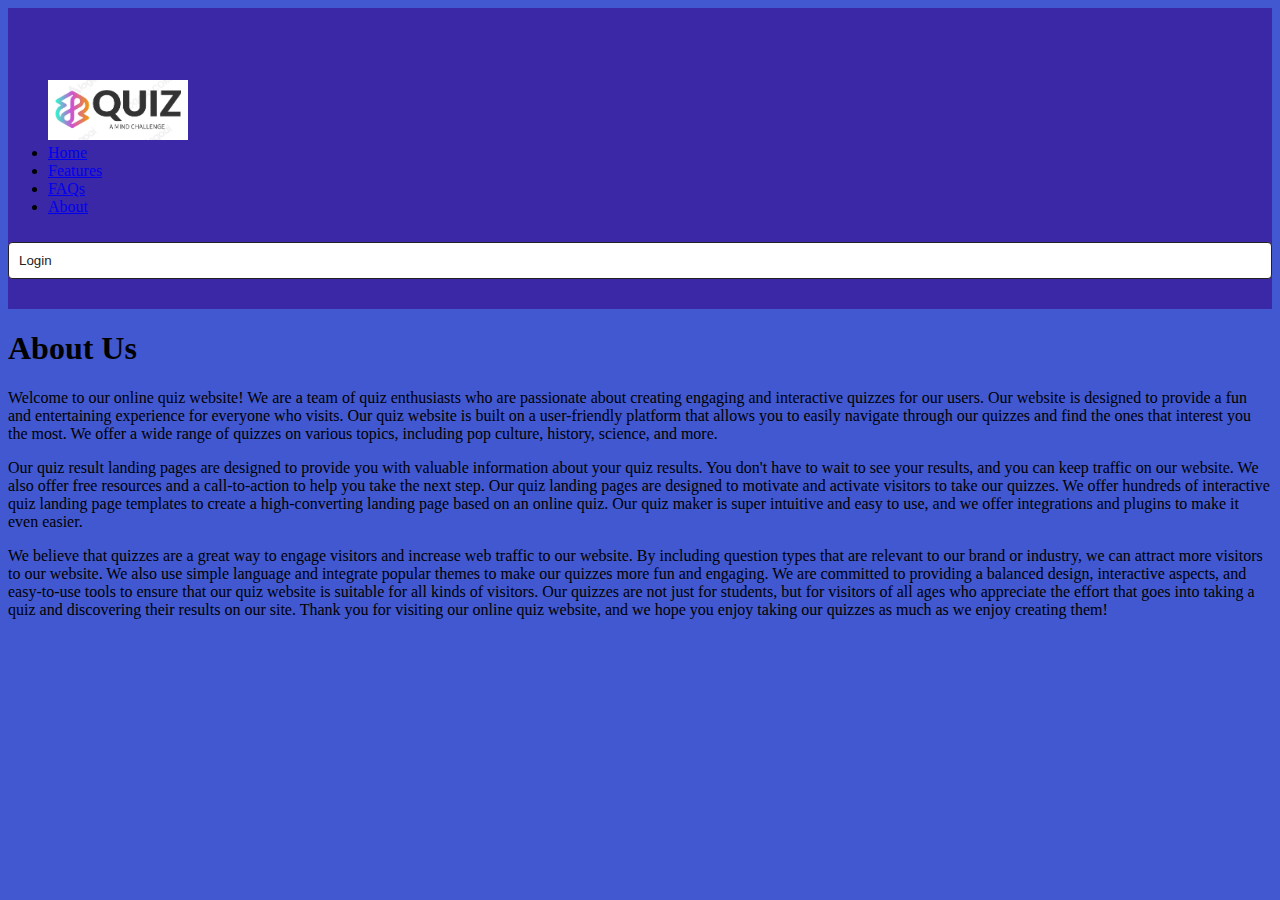
<file: aboutus.html>
<!DOCTYPE html>
<html lang="en">
<head>
    <meta charset="UTF-8">
    <meta name="viewport" content="width=device-width, initial-scale=1.0">
 
    <title>About Us</title>
   
    <link href="https://cdn.jsdelivr.net/npm/bootstrap@5.0.2/dist/css/bootstrap.min.css" rel="stylesheet" integrity="sha384-EVSTQN3/azprG1Anm3QDgpJLIm9Nao0Yz1ztcQTwFspd3yD65VohhpuuCOmLASjC" crossorigin="anonymous">
    <link rel="stylesheet" href="styless2.css">
</head>
<body style="background-color: #4158D0;">
    <div class="container-fluid upperbar">
        <div class="d-flex flex-wrap align-items-center justify-content-center justify-content-lg-start">
          <a href="/" class="d-flex align-items-center mb-2 mb-lg-0 text-white text-decoration-none">
            <svg class="bi me-2" width="40" height="32" role="img" aria-label="Bootstrap"><use xlink:href="#bootstrap"></use></svg>
          </a>
  
          <ul class="nav col-12 col-lg-auto me-lg-auto mb-2 justify-content-center mb-md-0">
            <a href="index.html"><img class="logoimage" src="images/logo2.png" alt="hii" width="200px" height="25px"></a>
            <li><a href="index.html" class="nav-link px-2 text-secondary">Home</a></li>
            <li><a href="features.html" class="nav-link px-2 text-white">Features</a></li>
            <li><a href="faq.html" class="nav-link px-2 text-white">FAQs</a></li>
            <li><a href="aboutus.html" class="nav-link px-2 text-white">About</a></li>
          </ul>
  
        
  
          <div class="text-end">
            <a href="login.html"><button id="loginbutton" type="button" class="btn btn-outline-light me-2">Login</button></a>
         
          </div>
        </div>
      </div>
    <div class="container">
        <div class="row justify-content-center mt-5">
            <div class="col-md-8">
                <h1 class="text-center mb-5">About Us</h1>
                <p>Welcome to our online quiz website! We are a team of quiz enthusiasts who are passionate about creating engaging and interactive quizzes for our users. Our website is designed to provide a fun and entertaining experience for everyone who visits.
                    Our quiz website is built on a user-friendly platform that allows you to easily navigate through our quizzes and find the ones that interest you the most. We offer a wide range of quizzes on various topics, including pop culture, history, science, and more.</p>
                    <p>Our quiz result landing pages are designed to provide you with valuable information about your quiz results. You don't have to wait to see your results, and you can keep traffic on our website. We also offer free resources and a call-to-action to help you take the next step.
                        Our quiz landing pages are designed to motivate and activate visitors to take our quizzes. We offer hundreds of interactive quiz landing page templates to create a high-converting landing page based on an online quiz. Our quiz maker is super intuitive and easy to use, and we offer integrations and plugins to make it even easier.
                        </p>
                        <p>We believe that quizzes are a great way to engage visitors and increase web traffic to our website. By including question types that are relevant to our brand or industry, we can attract more visitors to our website. We also use simple language and integrate popular themes to make our quizzes more fun and engaging.
                            We are committed to providing a balanced design, interactive aspects, and easy-to-use tools to ensure that our quiz website is suitable for all kinds of visitors. Our quizzes are not just for students, but for visitors of all ages who appreciate the effort that goes into taking a quiz and discovering their results on our site.
                            Thank you for visiting our online quiz website, and we hope you enjoy taking our quizzes as much as we enjoy creating them!</p>
            </div>
        </div>
    </div>
</body>
</html>
</file>
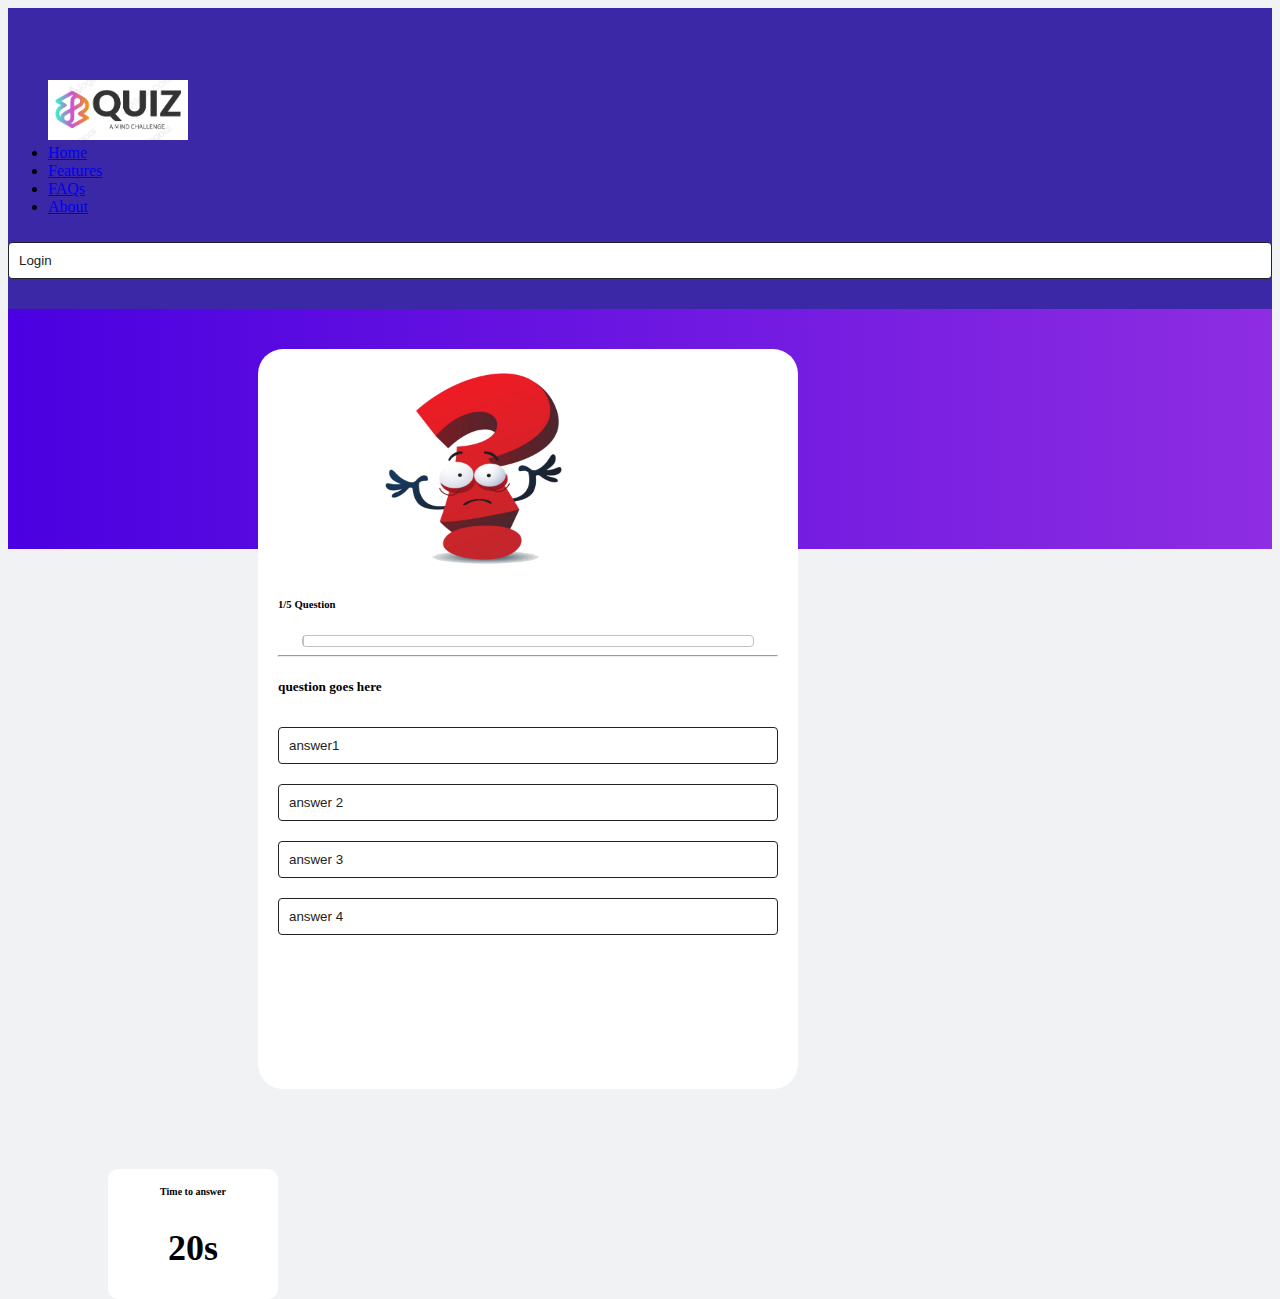
<file: animals.html>
<!DOCTYPE html>
<html lang="en">
<head>
    <meta charset="UTF-8">
    <meta name="viewport" content="width=device-width, initial-scale=1.0">
   

    <link href="https://cdn.jsdelivr.net/npm/bootstrap@5.0.2/dist/css/bootstrap.min.css" rel="stylesheet" integrity="sha384-EVSTQN3/azprG1Anm3QDgpJLIm9Nao0Yz1ztcQTwFspd3yD65VohhpuuCOmLASjC" crossorigin="anonymous">
   <link href="styless2.css" rel="stylesheet">
    <title>Document</title>
</head>
<body>
    <section class="gradient-background2">

        <div class="container-fluid upperbar">
            <div class="d-flex flex-wrap align-items-center justify-content-center justify-content-lg-start">
              <a href="/" class="d-flex align-items-center mb-2 mb-lg-0 text-white text-decoration-none">
                <svg class="bi me-2" width="40" height="32" role="img" aria-label="Bootstrap"><use xlink:href="#bootstrap"></use></svg>
              </a>
      
              <ul class="nav col-12 col-lg-auto me-lg-auto mb-2 justify-content-center mb-md-0">
                <a href="index.html"><img class="logoimage" src="images/logo2.png" alt="hii" width="200px" height="25px"></a>
                <li><a href="index.html" class="nav-link px-2 text-secondary">Home</a></li>
                <li><a href="features.html" class="nav-link px-2 text-white">Features</a></li>
                <li><a href="faq.html" class="nav-link px-2 text-white">FAQs</a></li>
                <li><a href="aboutus.html" class="nav-link px-2 text-white">About</a></li>
              </ul>
      
            
      
              <div class="text-end">
                <button id="loginbutton"  type="button" class="btn btn-outline-light me-2">Login</button>
             
              </div>
            </div>
          </div>

    <!--nav bar-->
    <!-- <div class="container-fluid upperbar">
        <header class="d-flex justify-content-center py-3">
          <ul class="nav nav-pills">
            <img class="brandimage logoimage" src="images/logo2.png" alt="hii" width="200px" height="25px">
            <li class="nav-item"><a href="#" class="nav-link active" aria-current="page">Science quiz</a></li>
           
            <li class="nav-item"><a href="#" class="nav-link">About</a></li>
          </ul>
        </header>
      </div> -->

      <!-- second div-->
    

      <div class="container-fluid quizarea">
        <div class="row">  
            <div class="qandans  col-lg-8" class="container">
                <img  class="mainimage"src="images/question.png"alt="">
                <h6 id="counter">1/5  Question</h6>
                <div id="progressContainer">
                  <div id="progress"></div>
              </div>
                <hr>
               
              
                <h5 id="question">question goes here</h5>
                <div id="answer-buttons">
                    <button class="btn">answer1</button>
                    <button class="btn">answer 2</button>
                    <button class="btn">answer 3</button>
                    <button class="btn">answer 4</button>
                </div>
                <div>
                    <button id="next-btn">Next</button>
                </div>

            


        </div>
        <!--timer-->
        <div id="timer" class="col-lg-4 container">
           
                <h1 id="timertext">Time to answer</h1>
                <h2 id="timercount">   20s</h2>
            </div>
           
           
          
           
        </div>
   
       
        

        </div>
        



    </div>

        
 

      
       





    </section>
    <!--end-->


    <script src="https://ajax.googleapis.com/ajax/libs/jquery/3.7.1/jquery.min.js"></script>


    <script src="index2.js" charset="UTF-8"></script>  

    <script src="https://cdn.jsdelivr.net/npm/bootstrap@5.3.2/dist/js/bootstrap.bundle.min.js" integrity="sha384-C6RzsynM9kWDrMNeT87bh95OGNyZPhcTNXj1NW7RuBCsyN/o0jlpcV8Qyq46cDfL" crossorigin="anonymous"></script>

  
</body>
</html>
</file>
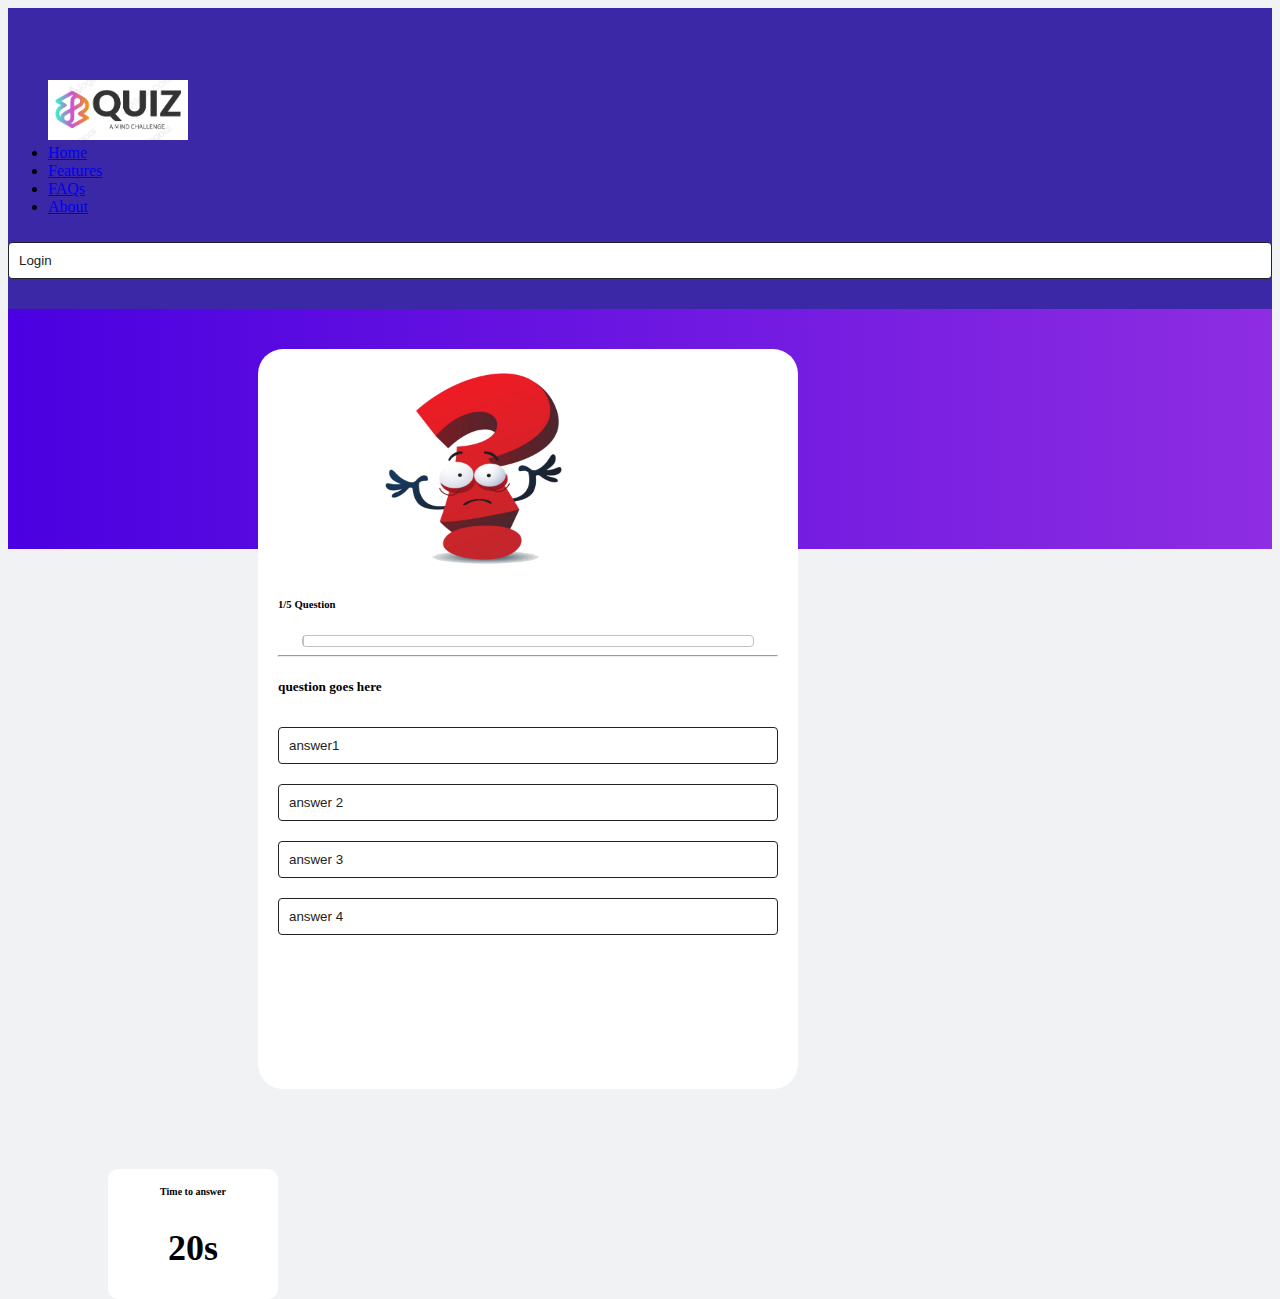
<file: anime.html>
<!DOCTYPE html>
<html lang="en">
<head>
    <meta charset="UTF-8">
    <meta name="viewport" content="width=device-width, initial-scale=1.0">
   

    <link href="https://cdn.jsdelivr.net/npm/bootstrap@5.0.2/dist/css/bootstrap.min.css" rel="stylesheet" integrity="sha384-EVSTQN3/azprG1Anm3QDgpJLIm9Nao0Yz1ztcQTwFspd3yD65VohhpuuCOmLASjC" crossorigin="anonymous">
   <link href="styless2.css" rel="stylesheet">
    <title>Document</title>
</head>
<body>
    <section class="gradient-background2">

        <div class="container-fluid upperbar">
            <div class="d-flex flex-wrap align-items-center justify-content-center justify-content-lg-start">
              <a href="/" class="d-flex align-items-center mb-2 mb-lg-0 text-white text-decoration-none">
                <svg class="bi me-2" width="40" height="32" role="img" aria-label="Bootstrap"><use xlink:href="#bootstrap"></use></svg>
              </a>
      
              <ul class="nav col-12 col-lg-auto me-lg-auto mb-2 justify-content-center mb-md-0">
                <a href="index.html"><img class="logoimage" src="images/logo2.png" alt="hii" width="200px" height="25px"></a>
                <li><a href="index.html" class="nav-link px-2 text-secondary">Home</a></li>
                <li><a href="features.html" class="nav-link px-2 text-white">Features</a></li>
                <li><a href="faq.html" class="nav-link px-2 text-white">FAQs</a></li>
                <li><a href="aboutus.html" class="nav-link px-2 text-white">About</a></li>
              </ul>
            
      
              <div class="text-end">
                <button id="loginbutton"  type="button" class="btn btn-outline-light me-2">Login</button>
             
              </div>
            </div>
          </div>

    <!--nav bar-->
    <!-- <div class="container-fluid upperbar">
        <header class="d-flex justify-content-center py-3">
          <ul class="nav nav-pills">
            <img class="brandimage logoimage" src="images/logo2.png" alt="hii" width="200px" height="25px">
            <li class="nav-item"><a href="#" class="nav-link active" aria-current="page">Science quiz</a></li>
           
            <li class="nav-item"><a href="#" class="nav-link">About</a></li>
          </ul>
        </header>
      </div> -->

      <!-- second div-->
    

      <div class="container-fluid quizarea">
        <div class="row">  
            <div class="qandans  col-lg-8" class="container">
                <img  class="mainimage" src="images/question.png" alt="">
                <h6 id="counter">1/5  Question</h6>
                <div id="progressContainer">
                  <div id="progress"></div>
              </div>
                <hr>
               
              
                <h5 id="question">question goes here</h5>
                <div id="answer-buttons">
                    <button class="btn">answer1</button>
                    <button class="btn">answer 2</button>
                    <button class="btn">answer 3</button>
                    <button class="btn">answer 4</button>
                </div>
                <div>
                    <button id="next-btn">Next</button>
                </div>

            


        </div>
        <!--timer-->
        <div id="timer" class="col-lg-4 container">
           
                <h1 id="timertext">Time to answer</h1>
                <h2 id="timercount">   20s</h2>
            </div>
           
           
          
           
        </div>
   
       
        

        </div>
        



    </div>

        
 

      
       





    </section>
    <!--end-->


    <script src="https://ajax.googleapis.com/ajax/libs/jquery/3.7.1/jquery.min.js"></script>


    <script src="index2.js" charset="UTF-8"></script>  

    <script src="https://cdn.jsdelivr.net/npm/bootstrap@5.3.2/dist/js/bootstrap.bundle.min.js" integrity="sha384-C6RzsynM9kWDrMNeT87bh95OGNyZPhcTNXj1NW7RuBCsyN/o0jlpcV8Qyq46cDfL" crossorigin="anonymous"></script>

  
</body>
</html>
</file>
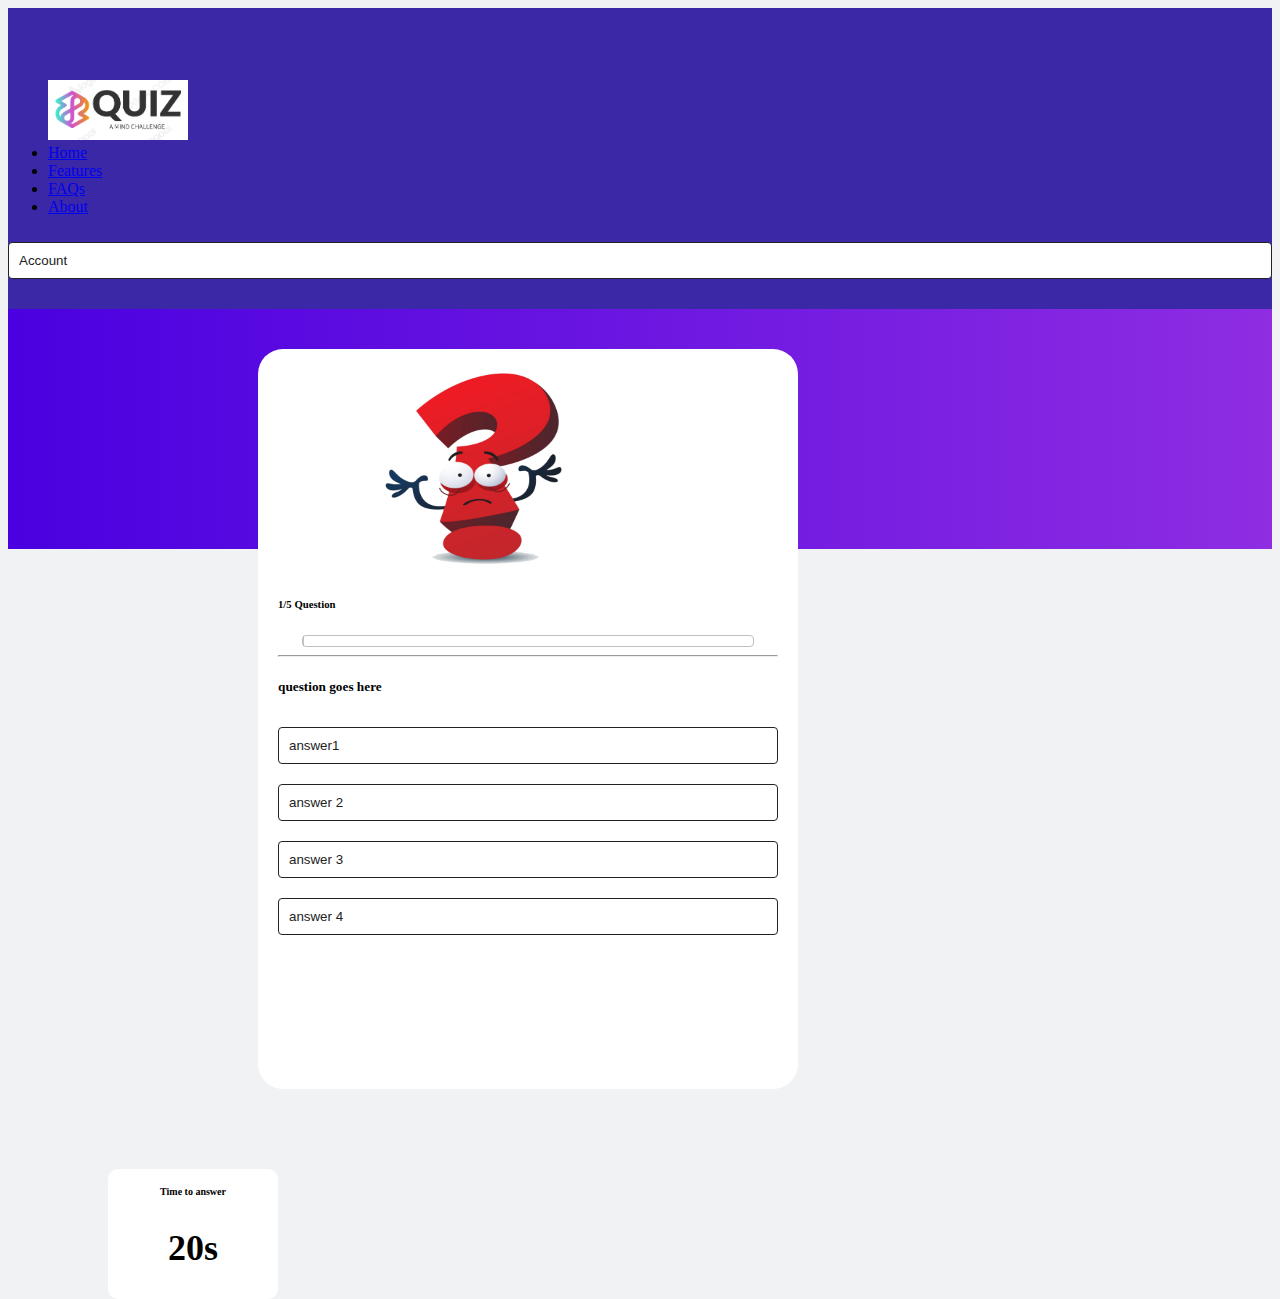
<file: book.html>
<!DOCTYPE html>
<html lang="en">
<head>
    <meta charset="UTF-8">
    <meta name="viewport" content="width=device-width, initial-scale=1.0">
   

    <link href="https://cdn.jsdelivr.net/npm/bootstrap@5.0.2/dist/css/bootstrap.min.css" rel="stylesheet" integrity="sha384-EVSTQN3/azprG1Anm3QDgpJLIm9Nao0Yz1ztcQTwFspd3yD65VohhpuuCOmLASjC" crossorigin="anonymous">
   <link href="styless2.css" rel="stylesheet">
    <title>Document</title>
</head>
<body>
    <section class="gradient-background2">

        <div class="container-fluid upperbar">
            <div class="d-flex flex-wrap align-items-center justify-content-center justify-content-lg-start">
              <a href="/" class="d-flex align-items-center mb-2 mb-lg-0 text-white text-decoration-none">
                <svg class="bi me-2" width="40" height="32" role="img" aria-label="Bootstrap"><use xlink:href="#bootstrap"></use></svg>
              </a>
      
              <ul class="nav col-12 col-lg-auto me-lg-auto mb-2 justify-content-center mb-md-0">
                <a href="index.html"><img class="logoimage" src="images/logo2.png" alt="hii" width="200px" height="25px"></a>
                <li><a href="index.html" class="nav-link px-2 text-secondary">Home</a></li>
                <li><a href="features.html" class="nav-link px-2 text-white">Features</a></li>
                <li><a href="faq.html" class="nav-link px-2 text-white">FAQs</a></li>
                <li><a href="aboutus.html" class="nav-link px-2 text-white">About</a></li>
              </ul>
      
            
      
              <div class="text-end">
                <button id="loginbutton" type="button" class="btn btn-outline-light me-2">Account</button>
             
              </div>
            </div>
          </div>

    <!--nav bar-->
    <!-- <div class="container-fluid upperbar">
        <header class="d-flex justify-content-center py-3">
          <ul class="nav nav-pills">
            <img class="brandimage logoimage" src="images/logo2.png" alt="hii" width="200px" height="25px">
            <li class="nav-item"><a href="#" class="nav-link active" aria-current="page">Science quiz</a></li>
           
            <li class="nav-item"><a href="#" class="nav-link">About</a></li>
          </ul>
        </header>
      </div> -->

      <!-- second div-->
    

      <div class="container-fluid quizarea">
        <div class="row">  
            <div class="qandans  col-lg-8" class="container">
                <img  class="mainimage"src="images/question.png" alt="">
                <h6 id="counter">1/5  Question</h6>
                <div id="progressContainer">
                  <div id="progress"></div>
              </div>
                <hr>
               
              
                <h5 id="question">question goes here</h5>
                <div id="answer-buttons">
                    <button class="btn">answer1</button>
                    <button class="btn">answer 2</button>
                    <button class="btn">answer 3</button>
                    <button class="btn">answer 4</button>
                </div>
                <div>
                    <button id="next-btn">Next</button>
                </div>

            


        </div>
        <!--timer-->
        <div id="timer" class="col-lg-4 container">
           
                <h1 id="timertext">Time to answer</h1>
                <h2 id="timercount">   20s</h2>
            </div>
           
           
          
           
        </div>
   
       
        

        </div>
        



    </div>

        
 

      
       





    </section>
    <!--end-->



    <script src="https://ajax.googleapis.com/ajax/libs/jquery/3.7.1/jquery.min.js"></script>

    <script src="index2.js" charset="UTF-8"></script>  

    <script src="https://cdn.jsdelivr.net/npm/bootstrap@5.3.2/dist/js/bootstrap.bundle.min.js" integrity="sha384-C6RzsynM9kWDrMNeT87bh95OGNyZPhcTNXj1NW7RuBCsyN/o0jlpcV8Qyq46cDfL" crossorigin="anonymous"></script>

  
</body>
</html>
</file>
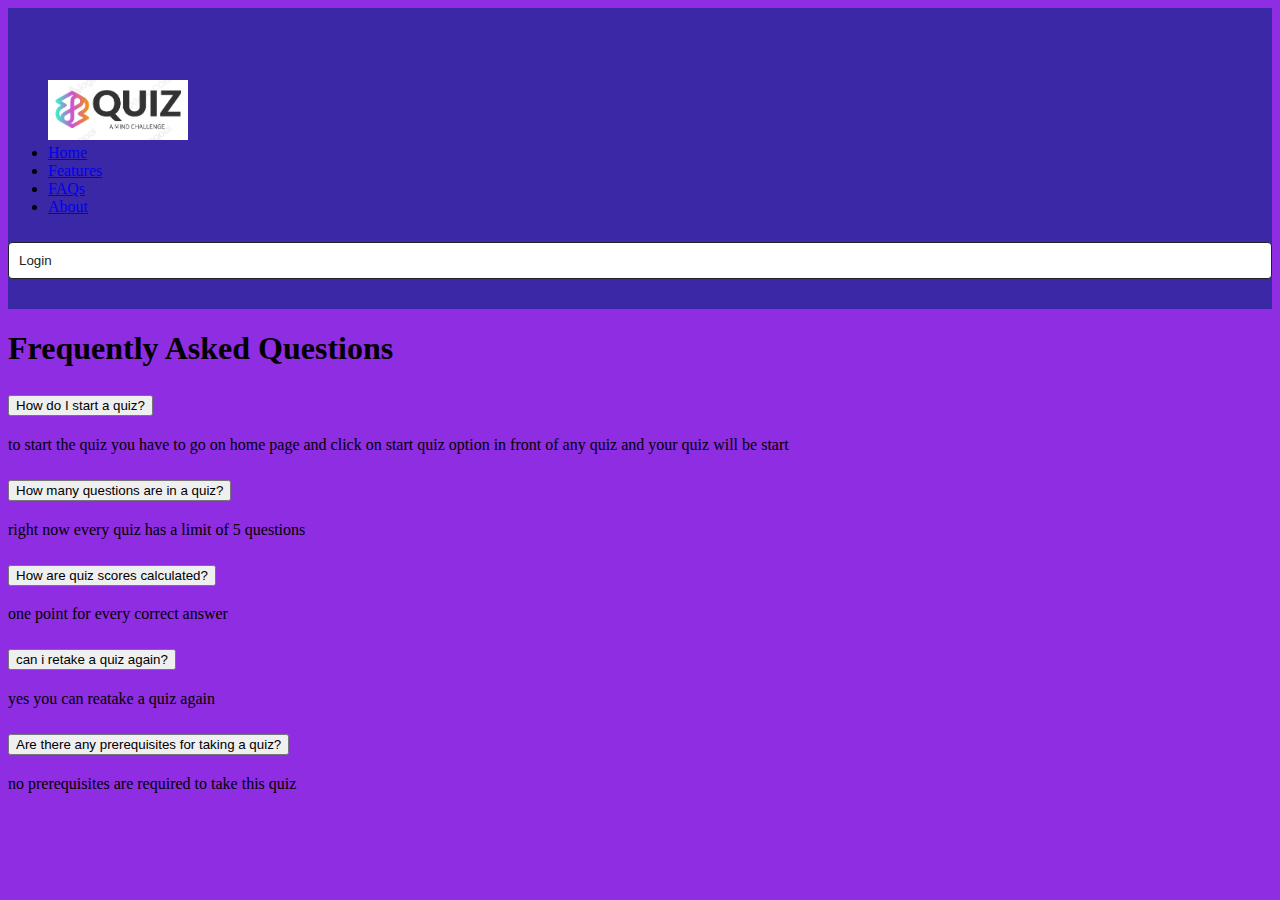
<file: faq.html>
<!DOCTYPE html>
<html lang="en">
<head>
  <meta charset="UTF-8">
  <meta name="viewport" content="width=device-width, initial-scale=1.0">
  <title>FAQ Page</title>
  <!-- Bootstrap CSS -->
  <link href="https://cdn.jsdelivr.net/npm/bootstrap@5.0.2/dist/css/bootstrap.min.css" rel="stylesheet" integrity="sha384-EVSTQN3/azprG1Anm3QDgpJLIm9Nao0Yz1ztcQTwFspd3yD65VohhpuuCOmLASjC" crossorigin="anonymous">
  <link rel="stylesheet" href="styless2.css">
</head>
<body style="background-color: #8E2DE2;">
  <div class="container-fluid upperbar">
    <div class="d-flex flex-wrap align-items-center justify-content-center justify-content-lg-start">
      <a href="/" class="d-flex align-items-center mb-2 mb-lg-0 text-white text-decoration-none">
        <svg class="bi me-2" width="40" height="32" role="img" aria-label="Bootstrap"><use xlink:href="#bootstrap"></use></svg>
      </a>

      <ul class="nav col-12 col-lg-auto me-lg-auto mb-2 justify-content-center mb-md-0">
        <a href="index.html"><img class="logoimage" src="images/logo2.png" alt="hii" width="200px" height="25px"></a>
        <li><a href="index.html" class="nav-link px-2 text-secondary">Home</a></li>
        <li><a href="features.html" class="nav-link px-2 text-white">Features</a></li>
        <li><a href="faq.html" class="nav-link px-2 text-white">FAQs</a></li>
        <li><a href="aboutus.html" class="nav-link px-2 text-white">About</a></li>
      </ul>

    

      <div class="text-end">
        <a href="login.html"><button id="loginbutton" type="button" class="btn btn-outline-light me-2">Login</button></a>
     
      </div>
    </div>
  </div>
  <div class="container py-5">
    <h1 class="text-center mb-5">Frequently Asked Questions</h1>
    <div class="accordion" id="faqAccordion">
      <div class="accordion-item">
        <h2 class="accordion-header" id="headingOne">
          <button class="accordion-button" type="button" data-bs-toggle="collapse" data-bs-target="#collapseOne" aria-expanded="true" aria-controls="collapseOne">
            How do I start a quiz?
          </button>
        </h2>
        <div id="collapseOne" class="accordion-collapse collapse show" aria-labelledby="headingOne" data-bs-parent="#faqAccordion">
          <div class="accordion-body">
           to start the quiz you have to go on home page and click on start quiz option in front of any quiz and your quiz will be start
          </div>
        </div>
      </div>
      <div class="accordion-item">
        <h2 class="accordion-header" id="headingTwo">
          <button class="accordion-button collapsed" type="button" data-bs-toggle="collapse" data-bs-target="#collapseTwo" aria-expanded="false" aria-controls="collapseTwo">
            How many questions are in a quiz?
          </button>
        </h2>
        <div id="collapseTwo" class="accordion-collapse collapse" aria-labelledby="headingTwo" data-bs-parent="#faqAccordion">
          <div class="accordion-body">
            right now every quiz has a limit of 5 questions
          </div>
        </div>
      </div>
      <div class="accordion-item">
        <h2 class="accordion-header" id="headingThree">
          <button class="accordion-button collapsed" type="button" data-bs-toggle="collapse" data-bs-target="#collapseThree" aria-expanded="false" aria-controls="collapseThree">
            How are quiz scores calculated?
          </button>
        </h2>
        <div id="collapseThree" class="accordion-collapse collapse" aria-labelledby="headingThree" data-bs-parent="#faqAccordion">
          <div class="accordion-body">
            one point for every correct answer
          </div>
        </div>
      </div>
      <div class="accordion-item">
        <h2 class="accordion-header" id="headingThree">
          <button class="accordion-button collapsed" type="button" data-bs-toggle="collapse" data-bs-target="#collapseThree" aria-expanded="false" aria-controls="collapseThree">
            can i retake a quiz again?
          </button>
        </h2>
        <div id="collapsefour" class="accordion-collapse collapse" aria-labelledby="headingThree" data-bs-parent="#faqAccordion">
          <div class="accordion-body">
            yes you can reatake a quiz again
          </div>
        </div>
      </div>
      <div class="accordion-item">
        <h2 class="accordion-header" id="headingThree">
          <button class="accordion-button collapsed" type="button" data-bs-toggle="collapse" data-bs-target="#collapseThree" aria-expanded="false" aria-controls="collapseThree">
            Are there any prerequisites for taking a quiz?
          </button>
        </h2>
        <div id="collapsefive" class="accordion-collapse collapse" aria-labelledby="headingThree" data-bs-parent="#faqAccordion">
          <div class="accordion-body">
            no prerequisites are required to take this quiz 
          </div>
        </div>
      </div>
    </div>
  </div>
  <!-- Bootstrap JS -->
  <script src="https://cdnjs.cloudflare.com/ajax/libs/bootstrap/5.1.3/js/bootstrap.bundle.min.js"></script>
</body>
</html>
</file>
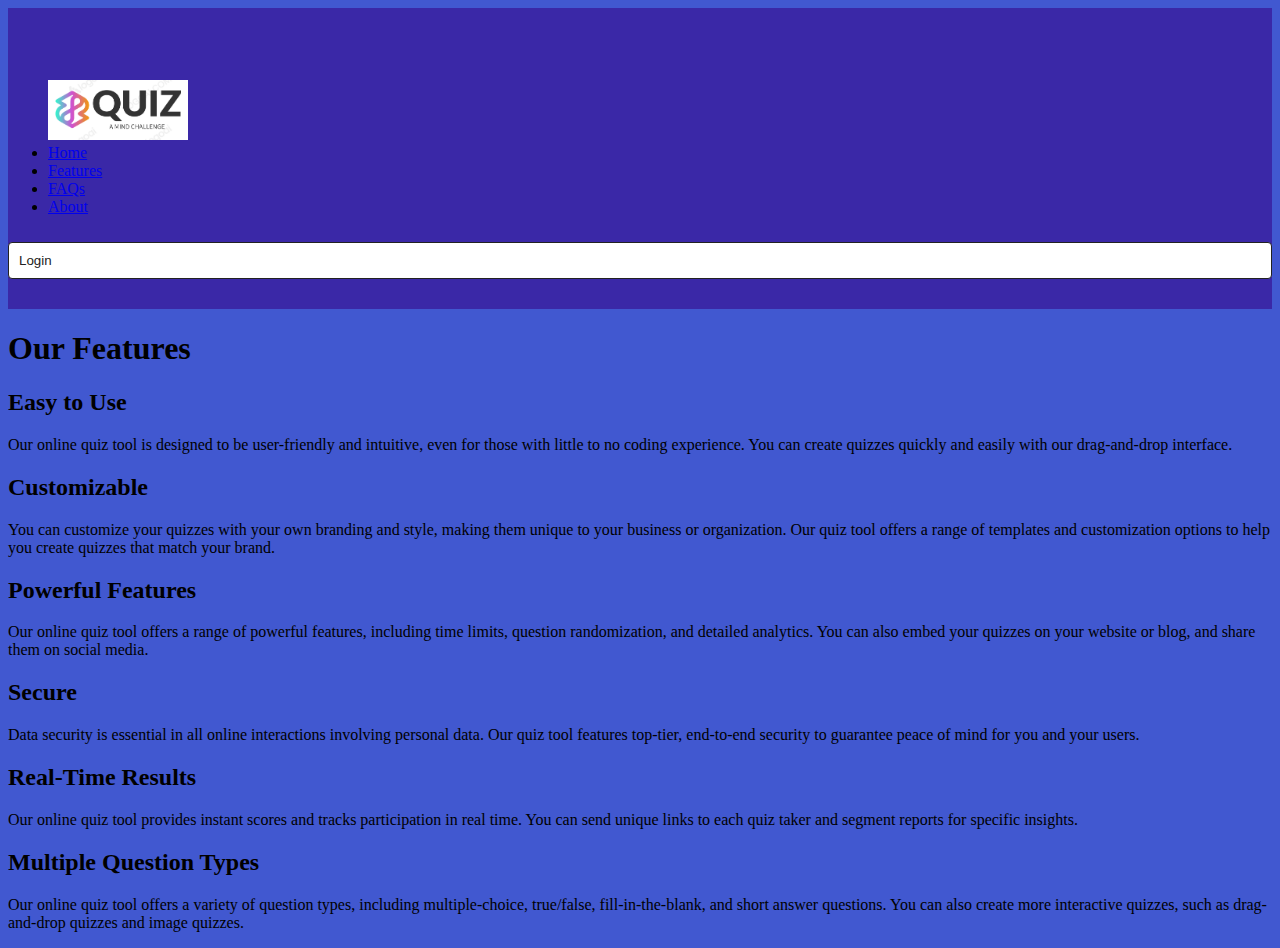
<file: features.html>
<!DOCTYPE html>
<html lang="en">
<head>
  <meta charset="UTF-8">
  <meta name="viewport" content="width=device-width, initial-scale=1.0">
  <title>Features Page</title>
  <!-- Bootstrap CSS -->
  <link href="https://cdn.jsdelivr.net/npm/bootstrap@5.0.2/dist/css/bootstrap.min.css" rel="stylesheet" integrity="sha384-EVSTQN3/azprG1Anm3QDgpJLIm9Nao0Yz1ztcQTwFspd3yD65VohhpuuCOmLASjC" crossorigin="anonymous">
  <link rel="stylesheet" href="styless2.css">
</head>
<body style="background-color: #4158D0;">
  <div class="container-fluid upperbar">
    <div class="d-flex flex-wrap align-items-center justify-content-center justify-content-lg-start">
      <a href="/" class="d-flex align-items-center mb-2 mb-lg-0 text-white text-decoration-none">
        <svg class="bi me-2" width="40" height="32" role="img" aria-label="Bootstrap"><use xlink:href="#bootstrap"></use></svg>
      </a>

      <ul class="nav col-12 col-lg-auto me-lg-auto mb-2 justify-content-center mb-md-0">
        <a href="index.html"><img class="logoimage" src="images/logo2.png" alt="hii" width="200px" height="25px"></a>
        <li><a href="index.html" class="nav-link px-2 text-secondary">Home</a></li>
        <li><a href="features.html" class="nav-link px-2 text-white">Features</a></li>
        <li><a href="faq.html" class="nav-link px-2 text-white">FAQs</a></li>
        <li><a href="aboutus.html" class="nav-link px-2 text-white">About</a></li>
      </ul>

    

      <div class="text-end">
        <a href="login.html"><button id="loginbutton" type="button" class="btn btn-outline-light me-2">Login</button></a>
     
      </div>
    </div>
  </div>
  <div class="container py-5">
    <h1 class="text-center mb-5">Our Features</h1>
    <div class="row">
      <div class="col-md-4 mb-4">
        <h2>Easy to Use</h2>
        <p>Our online quiz tool is designed to be user-friendly and intuitive, even for those with little to no coding experience. You can create quizzes quickly and easily with our drag-and-drop interface.</p>
      </div>
      <div class="col-md-4 mb-4">
        <h2>Customizable</h2>
        <p>You can customize your quizzes with your own branding and style, making them unique to your business or organization. Our quiz tool offers a range of templates and customization options to help you create quizzes that match your brand.</p>
      </div>
      <div class="col-md-4 mb-4">
        <h2>Powerful Features</h2>
        <p>Our online quiz tool offers a range of powerful features, including time limits, question randomization, and detailed analytics. You can also embed your quizzes on your website or blog, and share them on social media.</p>
      </div>
    </div>
    <div class="row">
      <div class="col-md-4 mb-4">
        <h2>Secure</h2>
        <p>Data security is essential in all online interactions involving personal data. Our quiz tool features top-tier, end-to-end security to guarantee peace of mind for you and your users.</p>
      </div>
      <div class="col-md-4 mb-4">
        <h2>Real-Time Results</h2>
        <p>Our online quiz tool provides instant scores and tracks participation in real time. You can send unique links to each quiz taker and segment reports for specific insights.</p>
      </div>
      <div class="col-md-4 mb-4">
        <h2>Multiple Question Types</h2>
        <p>Our online quiz tool offers a variety of question types, including multiple-choice, true/false, fill-in-the-blank, and short answer questions. You can also create more interactive quizzes, such as drag-and-drop quizzes and image quizzes.</p>
      </div>
    </div>
  </div>
  <!-- Bootstrap JS -->
  <script src="https://cdnjs.cloudflare.com/ajax/libs/bootstrap/5.1.3/js/bootstrap.bundle.min.js"></script>
</body>
</html>
</file>
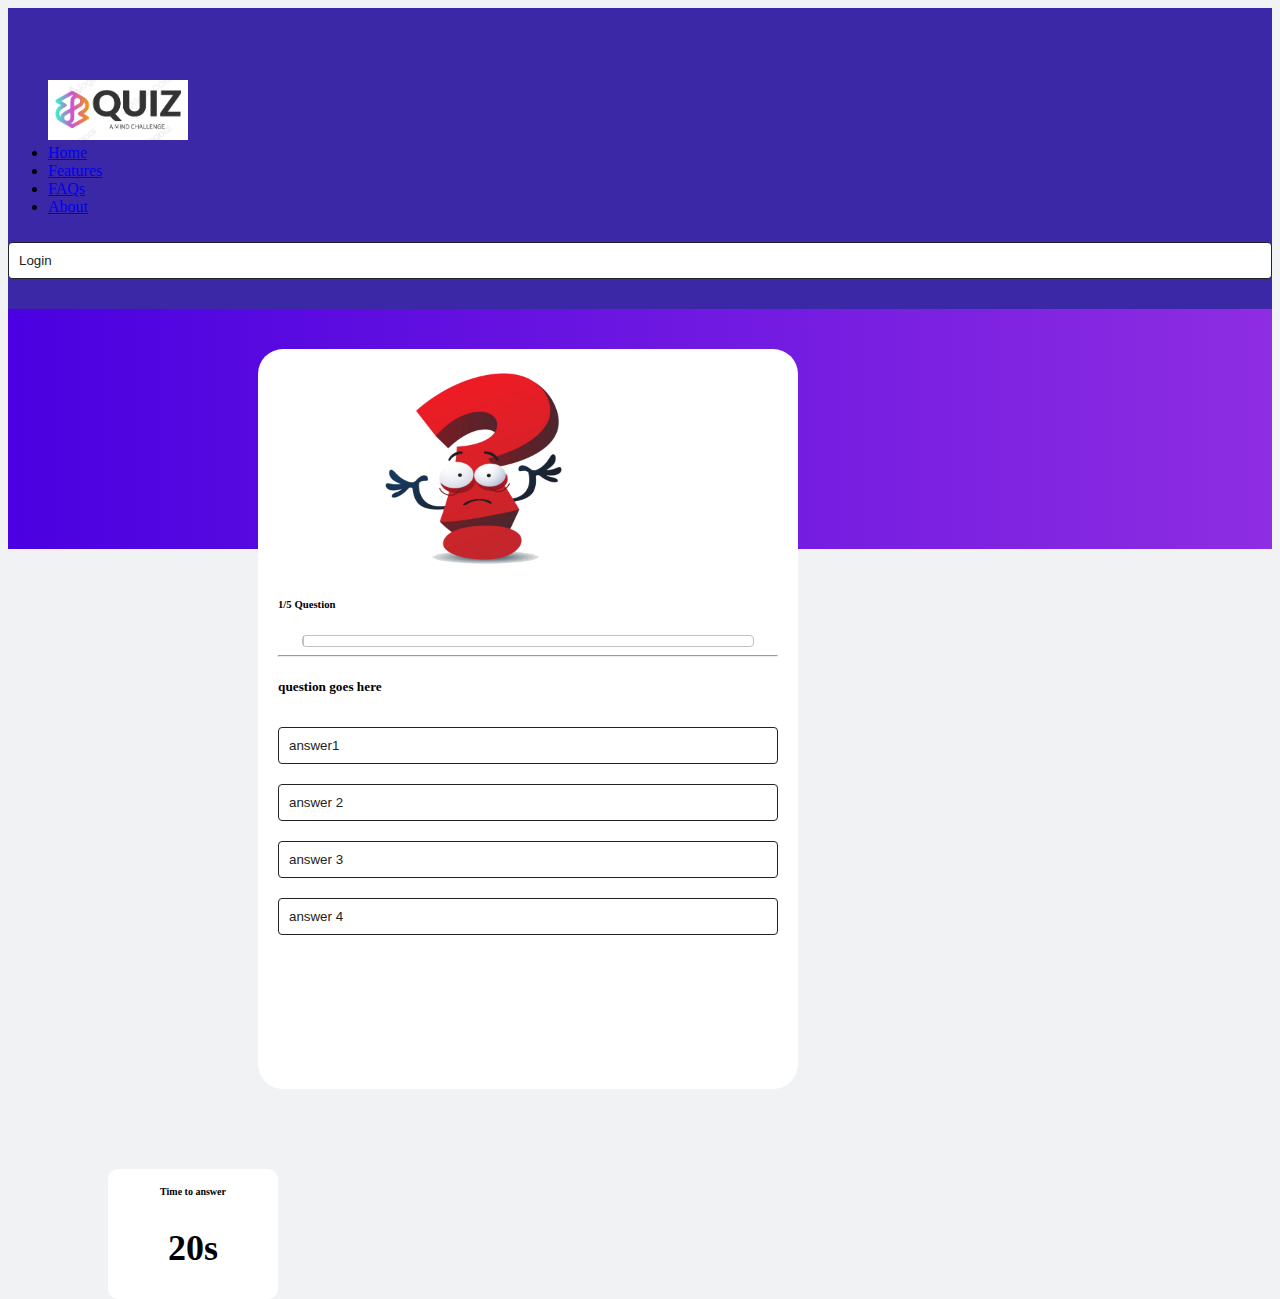
<file: film.html>
<!DOCTYPE html>
<html lang="en">
<head>
    <meta charset="UTF-8">
    <meta name="viewport" content="width=device-width, initial-scale=1.0">
   

    <link href="https://cdn.jsdelivr.net/npm/bootstrap@5.0.2/dist/css/bootstrap.min.css" rel="stylesheet" integrity="sha384-EVSTQN3/azprG1Anm3QDgpJLIm9Nao0Yz1ztcQTwFspd3yD65VohhpuuCOmLASjC" crossorigin="anonymous">
   <link href="styless2.css" rel="stylesheet">
    <title>Document</title>
</head>
<body>
    <section class="gradient-background2">

        <div class="container-fluid upperbar">
            <div class="d-flex flex-wrap align-items-center justify-content-center justify-content-lg-start">
              <a href="/" class="d-flex align-items-center mb-2 mb-lg-0 text-white text-decoration-none">
                <svg class="bi me-2" width="40" height="32" role="img" aria-label="Bootstrap"><use xlink:href="#bootstrap"></use></svg>
              </a>
      
              <ul class="nav col-12 col-lg-auto me-lg-auto mb-2 justify-content-center mb-md-0">
                <a href="index.html"><img class="logoimage" src="images/logo2.png" alt="hii" width="200px" height="25px"></a>
                <li><a href="index.html" class="nav-link px-2 text-secondary">Home</a></li>
                <li><a href="features.html" class="nav-link px-2 text-white">Features</a></li>
                <li><a href="faq.html" class="nav-link px-2 text-white">FAQs</a></li>
                <li><a href="aboutus.html" class="nav-link px-2 text-white">About</a></li>
              </ul>
      
            
      
              <div class="text-end">
                <button id="loginbutton"  type="button" class="btn btn-outline-light me-2">Login</button>
             
              </div>
            </div>
          </div>

    <!--nav bar-->
    <!-- <div class="container-fluid upperbar">
        <header class="d-flex justify-content-center py-3">
          <ul class="nav nav-pills">
            <img class="brandimage logoimage" src="images/logo2.png" alt="hii" width="200px" height="25px">
            <li class="nav-item"><a href="#" class="nav-link active" aria-current="page">Science quiz</a></li>
           
            <li class="nav-item"><a href="#" class="nav-link">About</a></li>
          </ul>
        </header>
      </div> -->

      <!-- second div-->
    

      <div class="container-fluid quizarea">
        <div class="row">  
            <div class="qandans  col-lg-8" class="container">
                <img  class="mainimage" src="images/question.png" alt="">
                <h6 id="counter">1/5  Question</h6>
                <div id="progressContainer">
                  <div id="progress"></div>
              </div>
                <hr>
               
              
                <h5 id="question">question goes here</h5>
                <div id="answer-buttons">
                    <button class="btn">answer1</button>
                    <button class="btn">answer 2</button>
                    <button class="btn">answer 3</button>
                    <button class="btn">answer 4</button>
                </div>
                <div>
                    <button id="next-btn">Next</button>
                </div>

            


        </div>
        <!--timer-->
        <div id="timer" class="col-lg-4 container">
           
                <h1 id="timertext">Time to answer</h1>
                <h2 id="timercount">   20s</h2>
            </div>
           
           
          
           
        </div>
   
       
        

        </div>
        



    </div>

        
 

      
       





    </section>
    <!--end-->



    <script src="https://ajax.googleapis.com/ajax/libs/jquery/3.7.1/jquery.min.js"></script>

    <script src="index2.js" charset="UTF-8"></script>  

    <script src="https://cdn.jsdelivr.net/npm/bootstrap@5.3.2/dist/js/bootstrap.bundle.min.js" integrity="sha384-C6RzsynM9kWDrMNeT87bh95OGNyZPhcTNXj1NW7RuBCsyN/o0jlpcV8Qyq46cDfL" crossorigin="anonymous"></script>

  
</body>
</html>
</file>
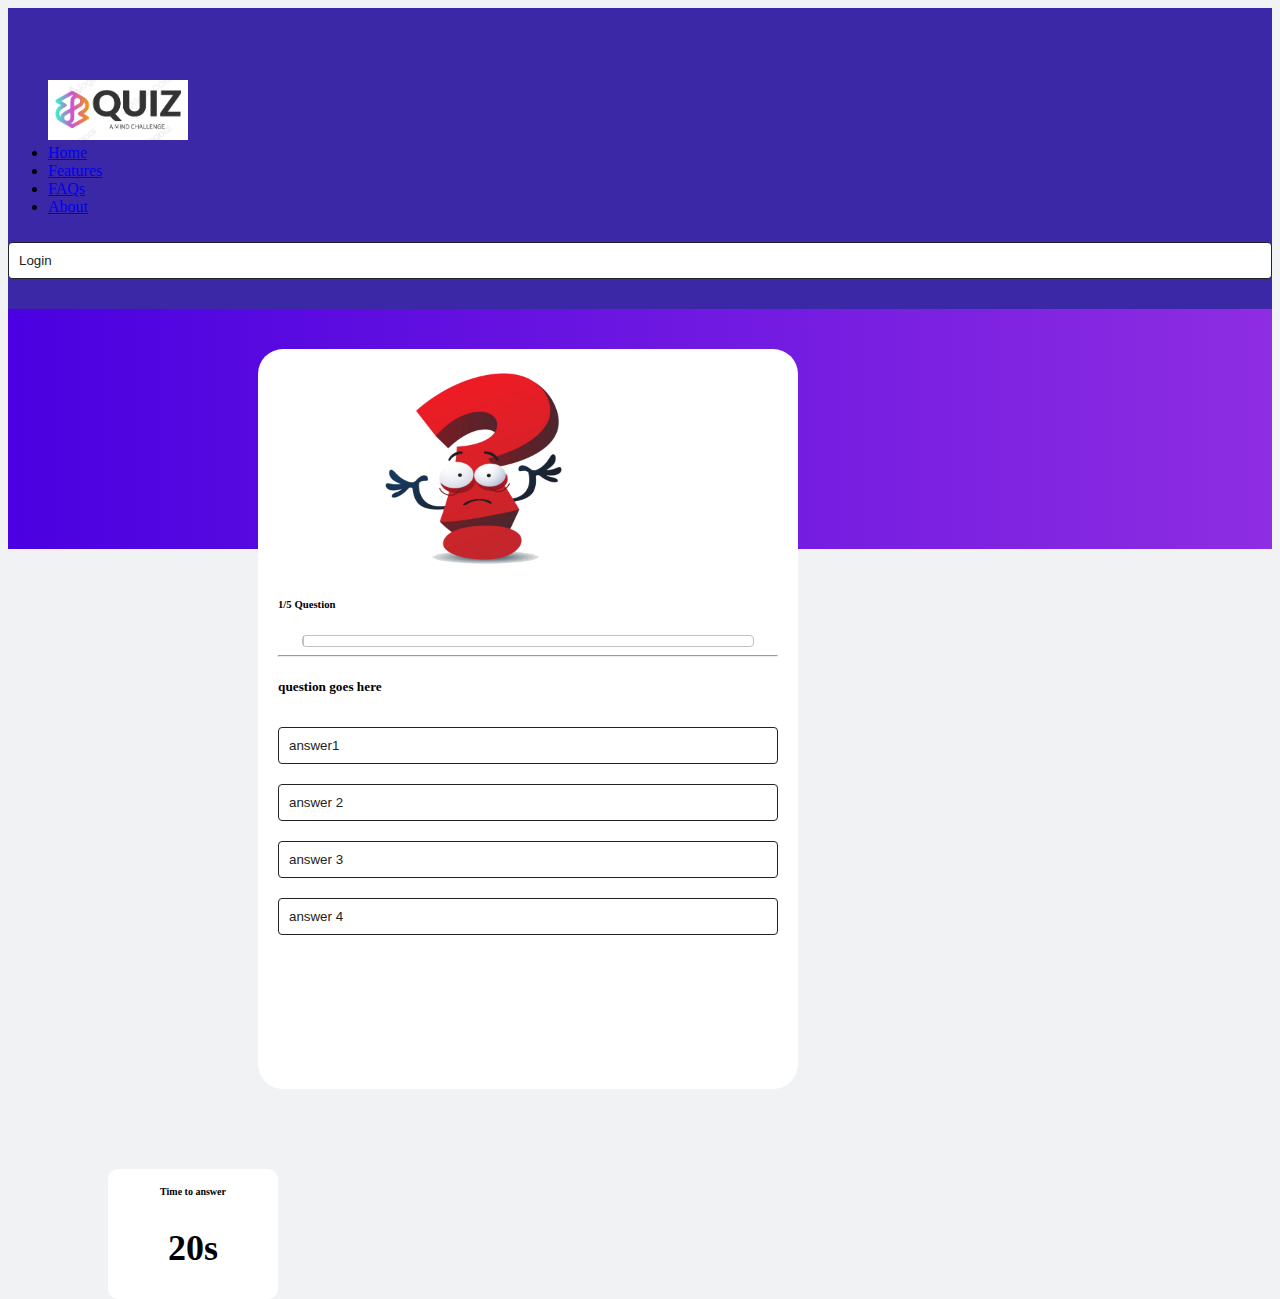
<file: geo.html>
<!DOCTYPE html>
<html lang="en">
<head>
    <meta charset="UTF-8">
    <meta name="viewport" content="width=device-width, initial-scale=1.0">
   

    <link href="https://cdn.jsdelivr.net/npm/bootstrap@5.0.2/dist/css/bootstrap.min.css" rel="stylesheet" integrity="sha384-EVSTQN3/azprG1Anm3QDgpJLIm9Nao0Yz1ztcQTwFspd3yD65VohhpuuCOmLASjC" crossorigin="anonymous">
   <link href="styless2.css" rel="stylesheet">
    <title>Document</title>
</head>
<body>
    <section class="gradient-background2">

        <div class="container-fluid upperbar">
            <div class="d-flex flex-wrap align-items-center justify-content-center justify-content-lg-start">
              <a href="/" class="d-flex align-items-center mb-2 mb-lg-0 text-white text-decoration-none">
                <svg class="bi me-2" width="40" height="32" role="img" aria-label="Bootstrap"><use xlink:href="#bootstrap"></use></svg>
              </a>
      
              <ul class="nav col-12 col-lg-auto me-lg-auto mb-2 justify-content-center mb-md-0">
                <a href="index.html"><img class="logoimage" src="images/logo2.png" alt="hii" width="200px" height="25px"></a>
                <li><a href="index.html" class="nav-link px-2 text-secondary">Home</a></li>
                <li><a href="features.html" class="nav-link px-2 text-white">Features</a></li>
                <li><a href="faq.html" class="nav-link px-2 text-white">FAQs</a></li>
                <li><a href="aboutus.html" class="nav-link px-2 text-white">About</a></li>
              </ul>
            
      
              <div class="text-end">
                <button id="loginbutton"  type="button" class="btn btn-outline-light me-2">Login</button>
             
              </div>
            </div>
          </div>

    <!--nav bar-->
    <!-- <div class="container-fluid upperbar">
        <header class="d-flex justify-content-center py-3">
          <ul class="nav nav-pills">
            <img class="brandimage logoimage" src="images/logo2.png" alt="hii" width="200px" height="25px">
            <li class="nav-item"><a href="#" class="nav-link active" aria-current="page">Science quiz</a></li>
           
            <li class="nav-item"><a href="#" class="nav-link">About</a></li>
          </ul>
        </header>
      </div> -->

      <!-- second div-->
    

      <div class="container-fluid quizarea">
        <div class="row">  
            <div class="qandans  col-lg-8" class="container">
                <img  class="mainimage"src="images/question.png"alt="">
                <h6 id="counter">1/5  Question</h6>
                <div id="progressContainer">
                  <div id="progress"></div>
              </div>
                <hr>
               
              
                <h5 id="question">question goes here</h5>
                <div id="answer-buttons">
                    <button class="btn">answer1</button>
                    <button class="btn">answer 2</button>
                    <button class="btn">answer 3</button>
                    <button class="btn">answer 4</button>
                </div>
                <div>
                    <button id="next-btn">Next</button>
                </div>

            


        </div>
        <!--timer-->
        <div id="timer" class="col-lg-4 container">
           
                <h1 id="timertext">Time to answer</h1>
                <h2 id="timercount">   20s</h2>
            </div>
           
           
          
           
        </div>
   
       
        

        </div>
        



    </div>

        
 

      
       





    </section>
    <!--end-->



    <script src="https://ajax.googleapis.com/ajax/libs/jquery/3.7.1/jquery.min.js"></script>

    <script src="index2.js" charset="UTF-8"></script>  

    <script src="https://cdn.jsdelivr.net/npm/bootstrap@5.3.2/dist/js/bootstrap.bundle.min.js" integrity="sha384-C6RzsynM9kWDrMNeT87bh95OGNyZPhcTNXj1NW7RuBCsyN/o0jlpcV8Qyq46cDfL" crossorigin="anonymous"></script>

  
</body>
</html>
</file>
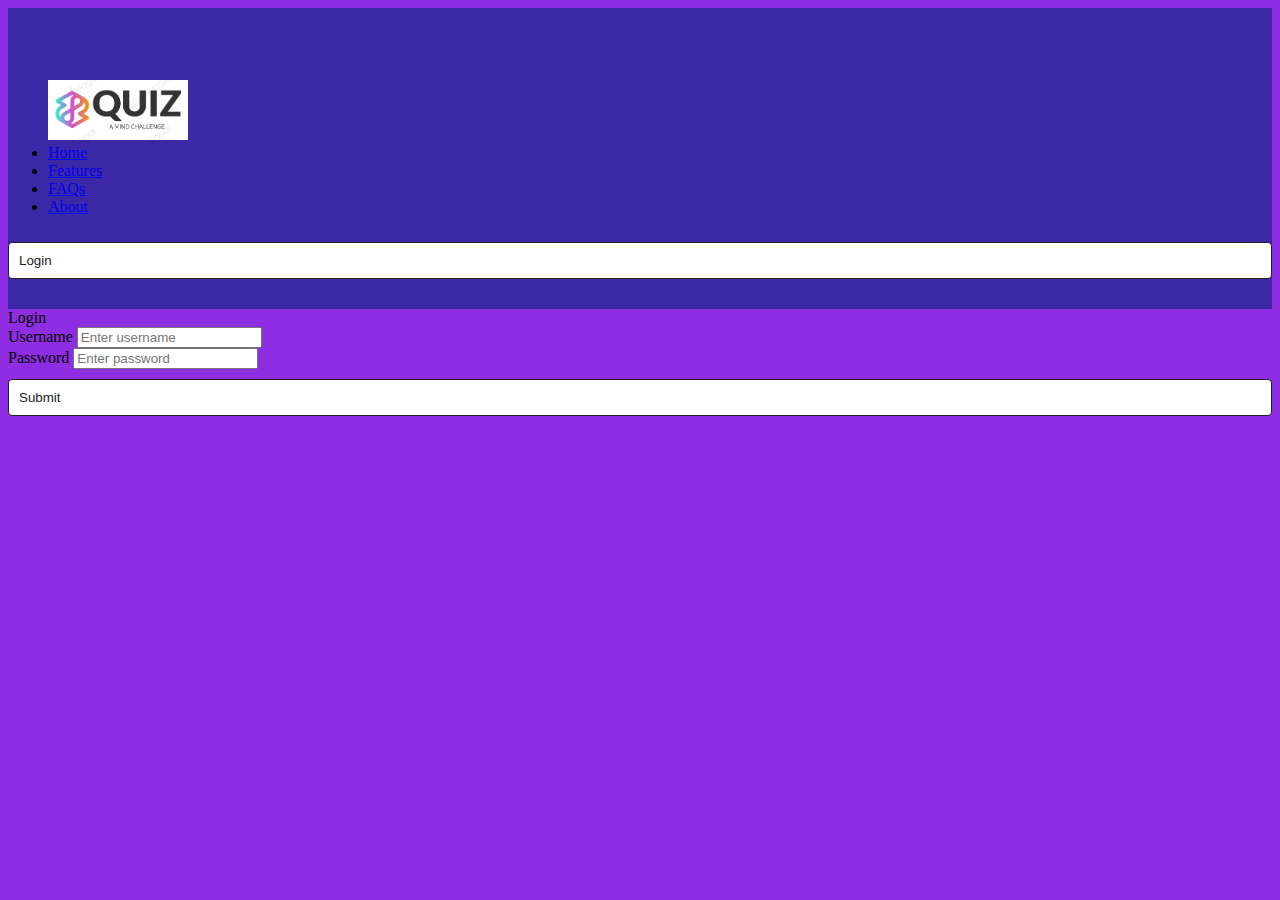
<file: login.html>
<!DOCTYPE html>
<html lang="en">
<head>
    <meta charset="UTF-8">
    <meta name="viewport" content="width=device-width, initial-scale=1.0">
    <title>Login Page</title>
    <link href="https://cdn.jsdelivr.net/npm/bootstrap@5.0.2/dist/css/bootstrap.min.css" rel="stylesheet" integrity="sha384-EVSTQN3/azprG1Anm3QDgpJLIm9Nao0Yz1ztcQTwFspd3yD65VohhpuuCOmLASjC" crossorigin="anonymous">
   <link rel="stylesheet" href="styless2.css">
</head>
<body style="background-color: #8E2DE2;">
    <div class="container-fluid upperbar">
        <div class="d-flex flex-wrap align-items-center justify-content-center justify-content-lg-start">
          <a href="/" class="d-flex align-items-center mb-2 mb-lg-0 text-white text-decoration-none">
            <svg class="bi me-2" width="40" height="32" role="img" aria-label="Bootstrap"><use xlink:href="#bootstrap"></use></svg>
          </a>
  
          <ul class="nav col-12 col-lg-auto me-lg-auto mb-2 justify-content-center mb-md-0">
            <a href="index.html"><img class="logoimage" src="images/logo2.png" alt="hii" width="200px" height="25px"></a>
            <li><a href="index.html" class="nav-link px-2 text-secondary">Home</a></li>
            <li><a href="features.html" class="nav-link px-2 text-white">Features</a></li>
            <li><a href="faq.html" class="nav-link px-2 text-white">FAQs</a></li>
            <li><a href="aboutus.html" class="nav-link px-2 text-white">About</a></li>
          </ul>
  
        
  
          <div class="text-end">
            <button id="loginbutton" type="button" class="btn btn-outline-light me-2">Login</button>
         
          </div>
        </div>
      </div>
 
    
    
    <div class="container">
        <div class="row justify-content-center mt-5">
            <div class="col-md-6">
                <div class="card">
                    <div class="card-header">
                        Login
                    </div>
                    <div class="card-body">
                        <form>
                            <div class="form-group">
                                <label for="username">Username</label>
                                <input type="text" class="form-control" id="username" placeholder="Enter username">
                            </div>
                            <div class="form-group">
                                <label for="password">Password</label>
                                <input type="password" class="form-control" id="password" placeholder="Enter password">
                            </div>
                            <button id="submitbutton" type="submit" class="btn btn-primary">Submit</button>
                        </form>
                    </div>
                </div>
            </div>
        </div>
    </div>
    <script>
        var button1=document.getElementById("submitbutton");
        button1.addEventListener("click",()=>
        {
            alert("successfully login");
            
        });
    </script>
</body>
</html>
</file>
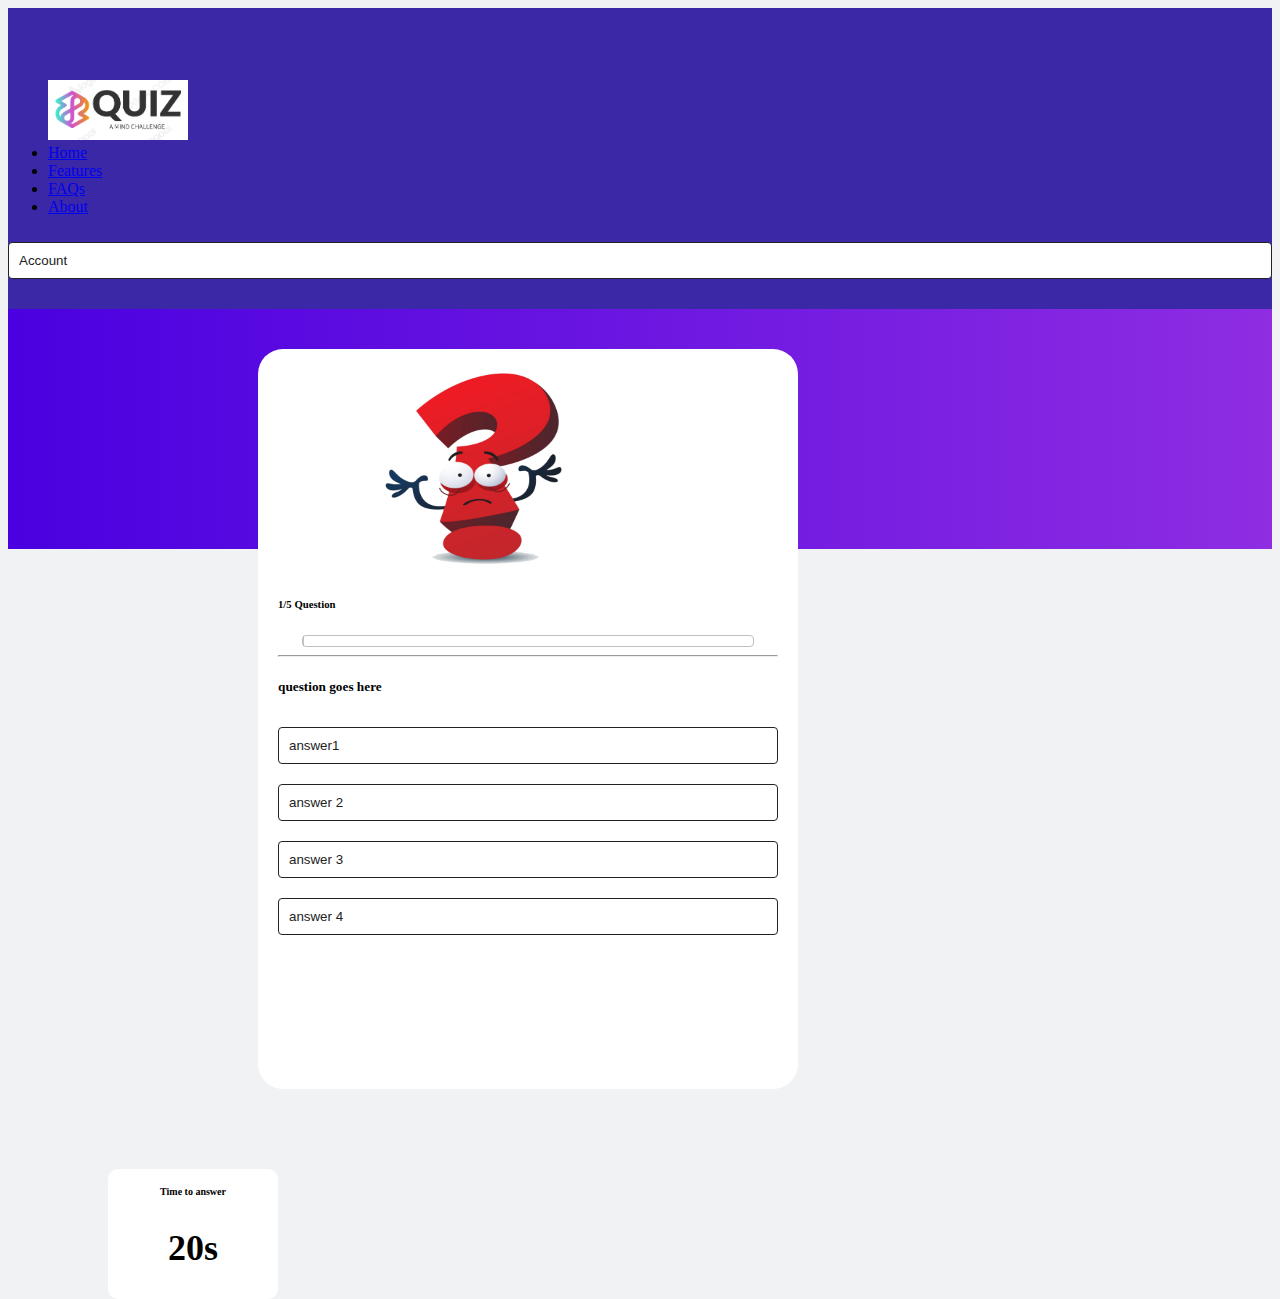
<file: quiz.html>
<!DOCTYPE html>
<html lang="en">
<head>
    <meta charset="UTF-8">
    <meta name="viewport" content="width=device-width, initial-scale=1.0">
   

    <link href="https://cdn.jsdelivr.net/npm/bootstrap@5.0.2/dist/css/bootstrap.min.css" rel="stylesheet" integrity="sha384-EVSTQN3/azprG1Anm3QDgpJLIm9Nao0Yz1ztcQTwFspd3yD65VohhpuuCOmLASjC" crossorigin="anonymous">
   <link href="styless2.css" rel="stylesheet">
    <title>Document</title>
</head>
<body>
    <section class="gradient-background2">

        <div class="container-fluid upperbar">
            <div class="d-flex flex-wrap align-items-center justify-content-center justify-content-lg-start">
              <a href="/" class="d-flex align-items-center mb-2 mb-lg-0 text-white text-decoration-none">
                <svg class="bi me-2" width="40" height="32" role="img" aria-label="Bootstrap"><use xlink:href="#bootstrap"></use></svg>
              </a>
      
              <ul class="nav col-12 col-lg-auto me-lg-auto mb-2 justify-content-center mb-md-0">
                <a href="index.html"><img class="logoimage" src="images/logo2.png" alt="hii" width="200px" height="25px"></a>
                <li><a href="index.html" class="nav-link px-2 text-secondary">Home</a></li>
                <li><a href="features.html" class="nav-link px-2 text-white">Features</a></li>
                <li><a href="faq.html" class="nav-link px-2 text-white">FAQs</a></li>
                <li><a href="aboutus.html" class="nav-link px-2 text-white">About</a></li>
              </ul>
      
            
      
              <div class="text-end">
                <button id="loginbutton" type="button" class="btn btn-outline-light me-2">Account</button>
             
              </div>
            </div>
          </div>

    <!--nav bar-->
    <!-- <div class="container-fluid upperbar">
        <header class="d-flex justify-content-center py-3">
          <ul class="nav nav-pills">
            <img class="brandimage logoimage" src="images/logo2.png" alt="hii" width="200px" height="25px">
            <li class="nav-item"><a href="#" class="nav-link active" aria-current="page">Science quiz</a></li>
           
            <li class="nav-item"><a href="#" class="nav-link">About</a></li>
          </ul>
        </header>
      </div> -->

      <!-- second div-->
    

      <div class="container-fluid quizarea">
        <div class="row">  
            <div class="qandans  col-lg-8" class="container">
                <img  class="mainimage" src="images/question.png" alt="">
                <h6 id="counter">1/5  Question</h6>
                <div id="progressContainer">
                  <div id="progress"></div>
              </div>
                <hr>
               
              
                <h5 id="question">question goes here</h5>
                <div id="answer-buttons">
                    <button class="btn">answer1</button>
                    <button class="btn">answer 2</button>
                    <button class="btn">answer 3</button>
                    <button class="btn">answer 4</button>
                </div>
                <div>
                    <button id="next-btn">Next</button>
                </div>

            


        </div>
        <!--timer-->
        <div id="timer" class="col-lg-4 container">
           
                <h1 id="timertext">Time to answer</h1>
                <h2 id="timercount">   20s</h2>
            </div>
           
           
          
           
        </div>
   
       
        

        </div>
        



    </div>

        
 

      
       





    </section>
    <!--end-->



    <script src="https://ajax.googleapis.com/ajax/libs/jquery/3.7.1/jquery.min.js"></script>

    <script src="index2.js" charset="UTF-8"></script>  

    <script src="https://cdn.jsdelivr.net/npm/bootstrap@5.3.2/dist/js/bootstrap.bundle.min.js" integrity="sha384-C6RzsynM9kWDrMNeT87bh95OGNyZPhcTNXj1NW7RuBCsyN/o0jlpcV8Qyq46cDfL" crossorigin="anonymous"></script>

  
</body>
</html>
</file>
<file: styless2.css>
body{
    background-color: #f0f2f4;
}
.quizarea{
   
    width:auto;
    height: 200px;
}
.gradient-background {
    /* background-color: #1717b7;
background-image: linear-gradient(160deg, #1717b7 0%, #85f7eb 100%); */

    background-color: #4158D0;
    background-image: linear-gradient(43deg, #12c2e9 0%, #c471ed 46%, #f64f59 100%);
    animation: gradient-animation 18s ease infinite;
  }
  .gradient-background2 {
    background: #8E2DE2;  /* fallback for old browsers */
background: -webkit-linear-gradient(to right, #4A00E0, #8E2DE2);  /* Chrome 10-25, Safari 5.1-6 */
background: linear-gradient(to right, #4A00E0, #8E2DE2); /* W3C, IE 10+/ Edge, Firefox 16+, Chrome 26+, Opera 12+, Safari 7+ */

  }

.qandans{
    background-color: white;
    width: 500px;
    height: 700px;
    margin-left: 250px;
    margin-top: 40px;
    border-radius: 25px;
    padding: 20px;
}
.upperbar{
    background-color: #3a28a7;
    padding-bottom: 20px;
    padding-top: 20px;
}
#timer{
    width: 150px;
    height: 110px;
    background-color: white;
    margin-left: 100px;
    margin-top: 80px;
    border-radius: 5px;
    text-align: center;
    font-size: 24px; 
    font-weight: bold;
    /* color: #ffffff; */
    /* background-color: #007bff;  */
    padding: 10px; 
    border-radius: 10px; 
   
}
.btn{
    background-color: #fff;
    color:#222;
    font-weight: 500;
    width: 100%;
    border:1px solid #222;
    padding:10px;
    margin:10px  0px;
    text-align: left;
    border-radius: 4px;
    cursor: pointer;
    transition: all 0.3s;

}
.btn:hover:not([disabled]){
    background:#222;
    color:#fff;
}
.btn:disabled{

    cursor:no-drop;
}
#next-btn{
    background:#001e4d;
    color:#fff;
    font-weight:500;
    width:150px;
    border:0;
    padding:10px;
    margin:20px auto 0;
    border-radius: 4px;
    cursor:pointer;
    display:none;

}
.correct{
    background:#9aeabc;

}
.incorrect{
    background:#ff9393;
}

.logoimage{
    width: 140px;
    height: 60px;
    margin-right: 50px;
   
}
.mainimage{
    height: 200px;
    width: 200px;
    margin-left: 100px;

}
#timertext{
    font-size: 10px;
    margin-bottom:25px;
}
#progress {
	background:#3a28a7;
	height:100%;
	width:0%;
	text-align:right;
	font:bold 12px arial;
	border-right:1px silver solid;
	border-top-right-radius:4px;
	border-bottom-right-radius:4px;
	line-height:30px;
	color:#444;
	-webkit-transition:width 0.5s linear; /* For Safari 3.1 to 6.0 */
	transition:width 0.5s linear;
}
#progressContainer {
	width:90%;
	margin:0 auto;
	height:10px;
	border:1px silver solid;
	border-radius:4px;
	background:white;
}
</file>
